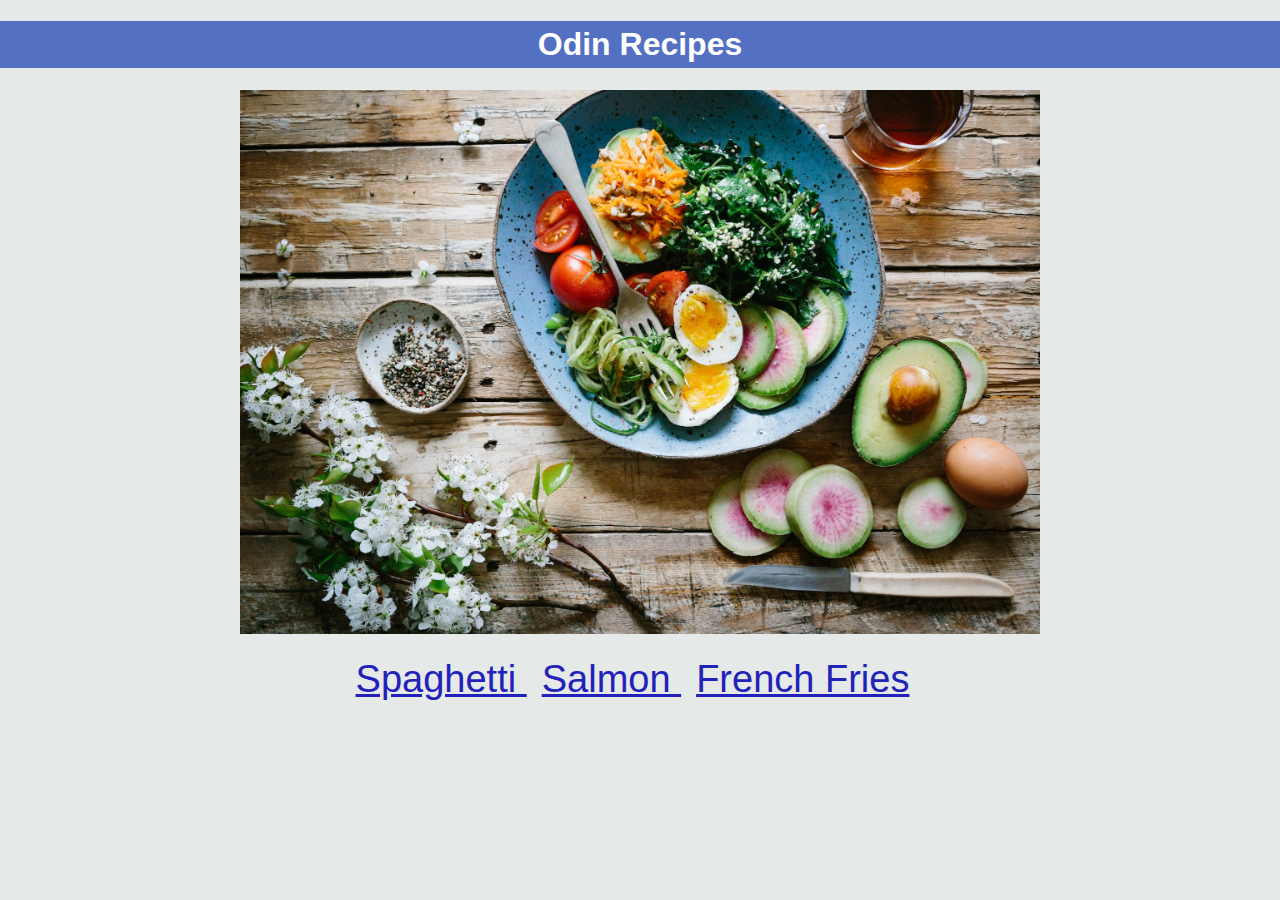
<file: index.html>
<!DOCTYPE html>
<html lang="en">
<head>
    <link rel="stylesheet" href="styles.css">
    <meta charset="UTF-8">
    <meta http-equiv="X-UA-Compatible" content="IE=edge">
    <meta name="viewport" content="width=device-width, initial-scale=1.0">
    <title>Odin Recipes</title>
</head>
<body>
    <h1>Odin Recipes</h1>
    <img class="large-img" src="./images/recipes.jpg" alt="Recipes">
    <div class="recipes">
        <a href="recipes/spaghetti.html">Spaghetti </a>
        <a href="recipes/salmon.html">Salmon </a>
        <a href="recipes/fries.html">French Fries</a>
    </div>
</body>
</html>
</file>
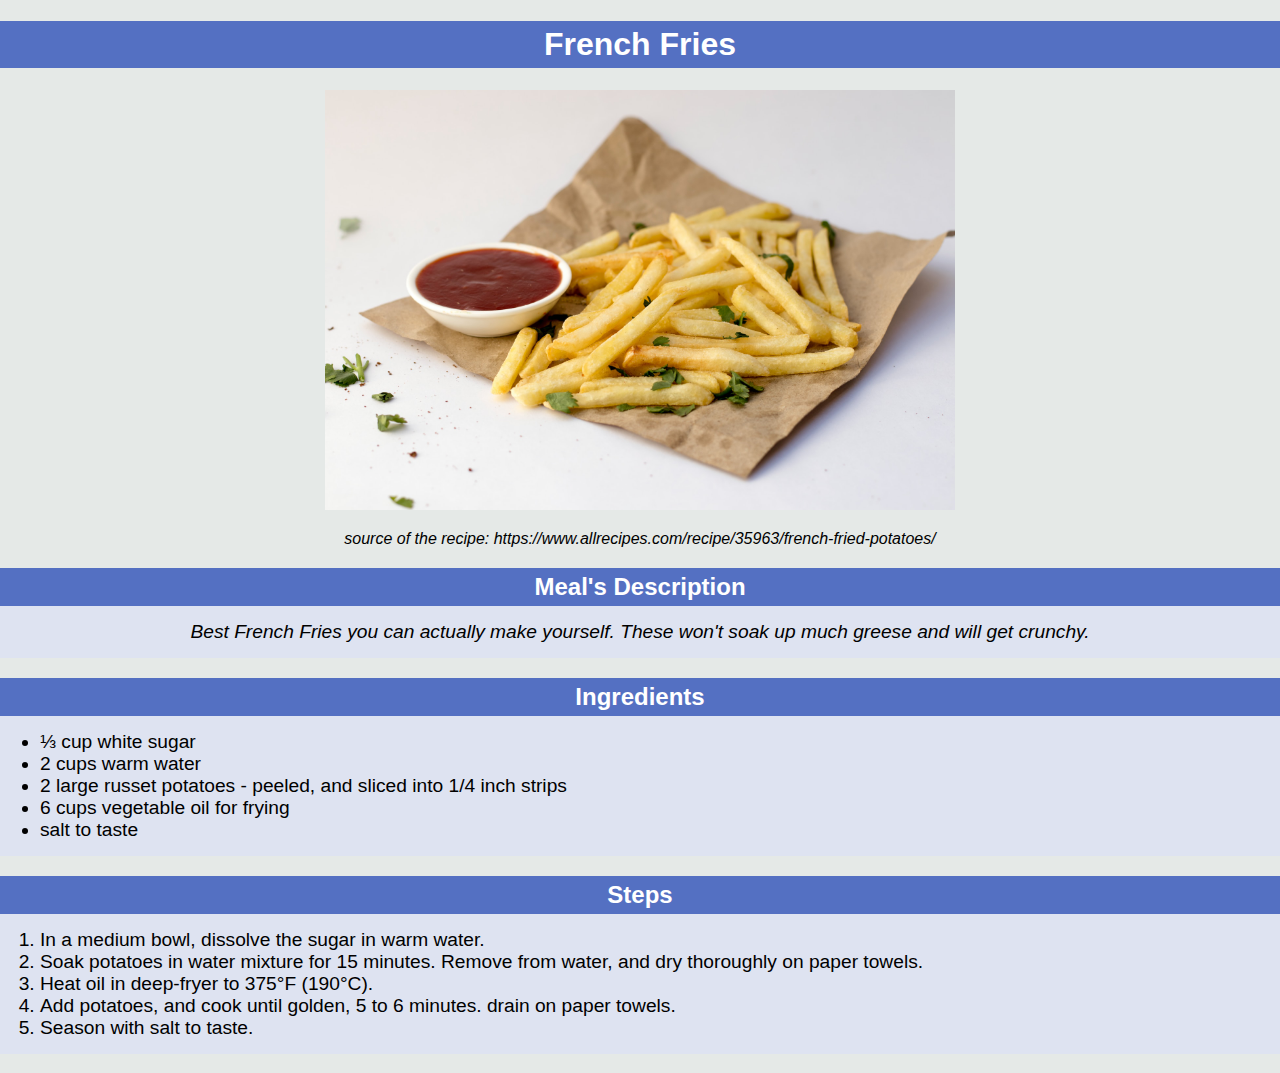
<file: recipes/fries.html>
<!DOCTYPE html>
<html lang="en">
<head>
    <link rel="stylesheet" href="../styles.css">
    <meta charset="UTF-8">
    <meta http-equiv="X-UA-Compatible" content="IE=edge">
    <meta name="viewport" content="width=device-width, initial-scale=1.0">
    <title>Spaghetti Recipe</title>
</head>
<body>
    <h1>French Fries</h1>
    <img src="../images/french_fries.jpg" alt="Delicious French Fries">
    <p><em>source of the recipe: https://www.allrecipes.com/recipe/35963/french-fried-potatoes/</em></p>

    <h2>Meal's Description</h2>
    <p class="desc">Best French Fries you can actually make yourself. These won't soak up much greese and will get crunchy.</p>

    <h2>Ingredients</h2>
    <ul class="ingredients">
        <li>⅓ cup white sugar</1i>
        <li>2 cups warm water</li>
        <li>2 large russet potatoes - peeled, and sliced into 1/4 inch strips</li>
        <li>6 cups vegetable oil for frying</li>
        <li>salt to taste</li>
    </ul>

    <h2>Steps</h2>
    <ol class="steps">
        <li>In a medium bowl, dissolve the sugar in warm water.</li>
        <li>Soak potatoes in water mixture for 15 minutes. Remove from water, and dry thoroughly on paper towels.</li>
        <li>Heat oil in deep-fryer to 375°F (190°C).</li>
        <li>Add potatoes, and cook until golden, 5 to 6 minutes. drain on paper towels.</li>
        <li>Season with salt to taste.</li>
    </ol>
</body>
</html>
</file>
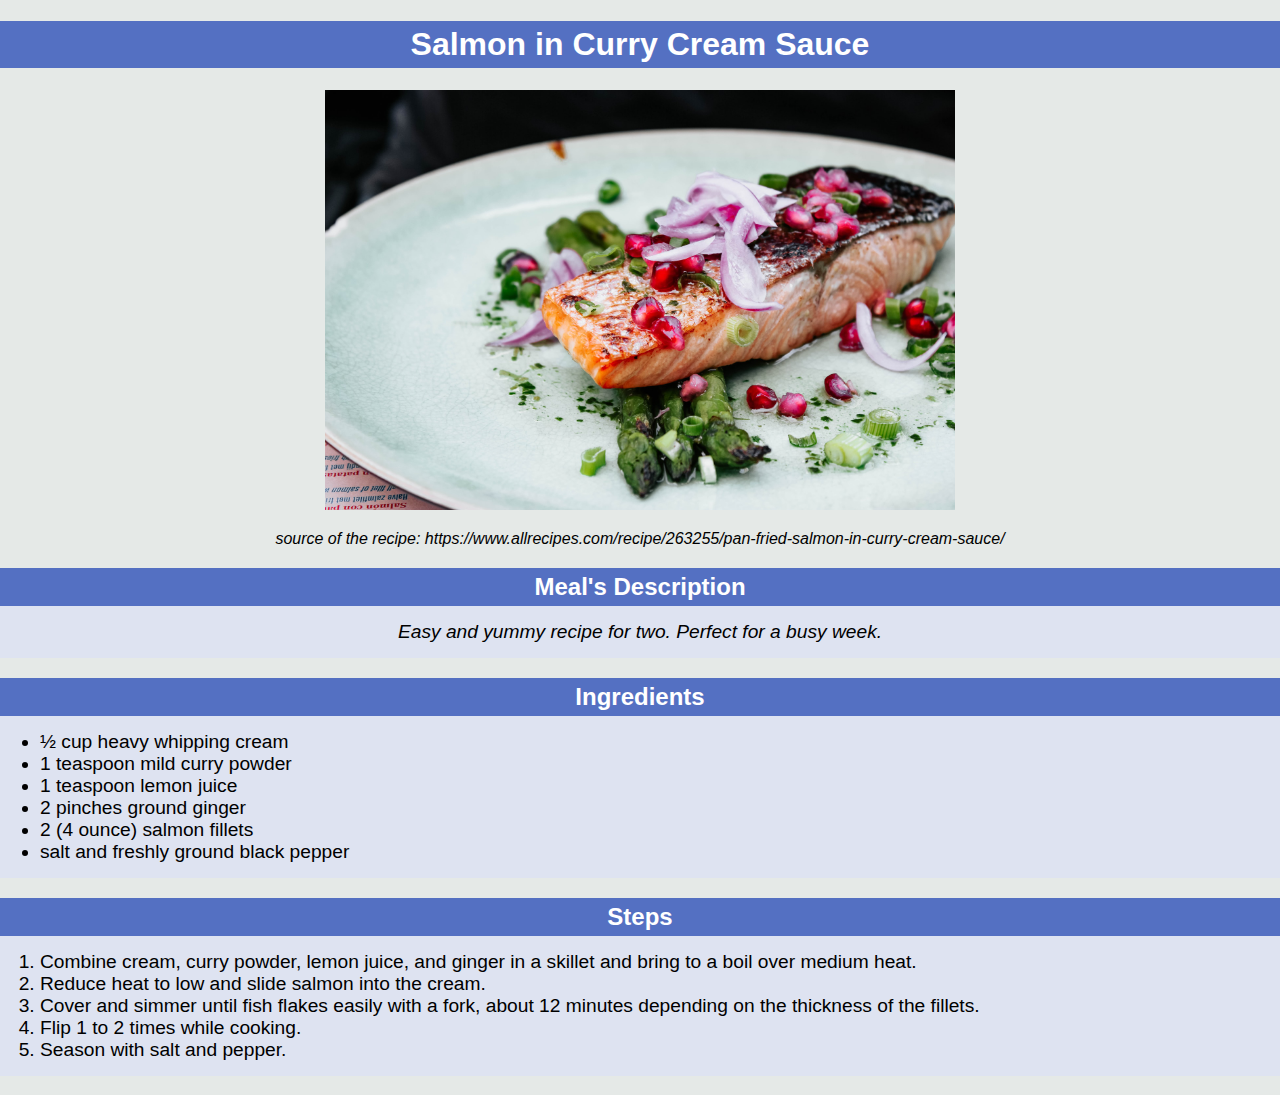
<file: recipes/salmon.html>
<!DOCTYPE html>
<html lang="en">
<head>
    <link rel="stylesheet" href="../styles.css">
    <meta charset="UTF-8">
    <meta http-equiv="X-UA-Compatible" content="IE=edge">
    <meta name="viewport" content="width=device-width, initial-scale=1.0">
    <title>Spaghetti Recipe</title>
</head>
<body>
    <h1>Salmon in Curry Cream Sauce</h1>
    <img src="../images/salmon.jpg" alt="Delicious Salmon">
    <p><em>source of the recipe: https://www.allrecipes.com/recipe/263255/pan-fried-salmon-in-curry-cream-sauce/</em></p>

    <h2>Meal's Description</h2>
    <p class="desc">Easy and yummy recipe for two. Perfect for a busy week.</p>

    <h2>Ingredients</h2>
    <ul class="ingredients">
        <li>½ cup heavy whipping cream</1i>
        <li>1 teaspoon mild curry powder</li>
        <li>1 teaspoon lemon juice</li>
        <li>2 pinches ground ginger</li>
        <li>2 (4 ounce) salmon fillets</li>
        <li>salt and freshly ground black pepper</li>
    </ul>

    <h2>Steps</h2>
    <ol class="steps">
        <li>Combine cream, curry powder, lemon juice, and ginger in a skillet and bring to a boil over medium heat.</li>
        <li>Reduce heat to low and slide salmon into the cream.</li>
        <li>Cover and simmer until fish flakes easily with a fork, about 12 minutes depending on the thickness of the fillets.</li>
        <li>Flip 1 to 2 times while cooking.</li>
        <li>Season with salt and pepper.</li>
    </ol>
</body>
</html>
</file>
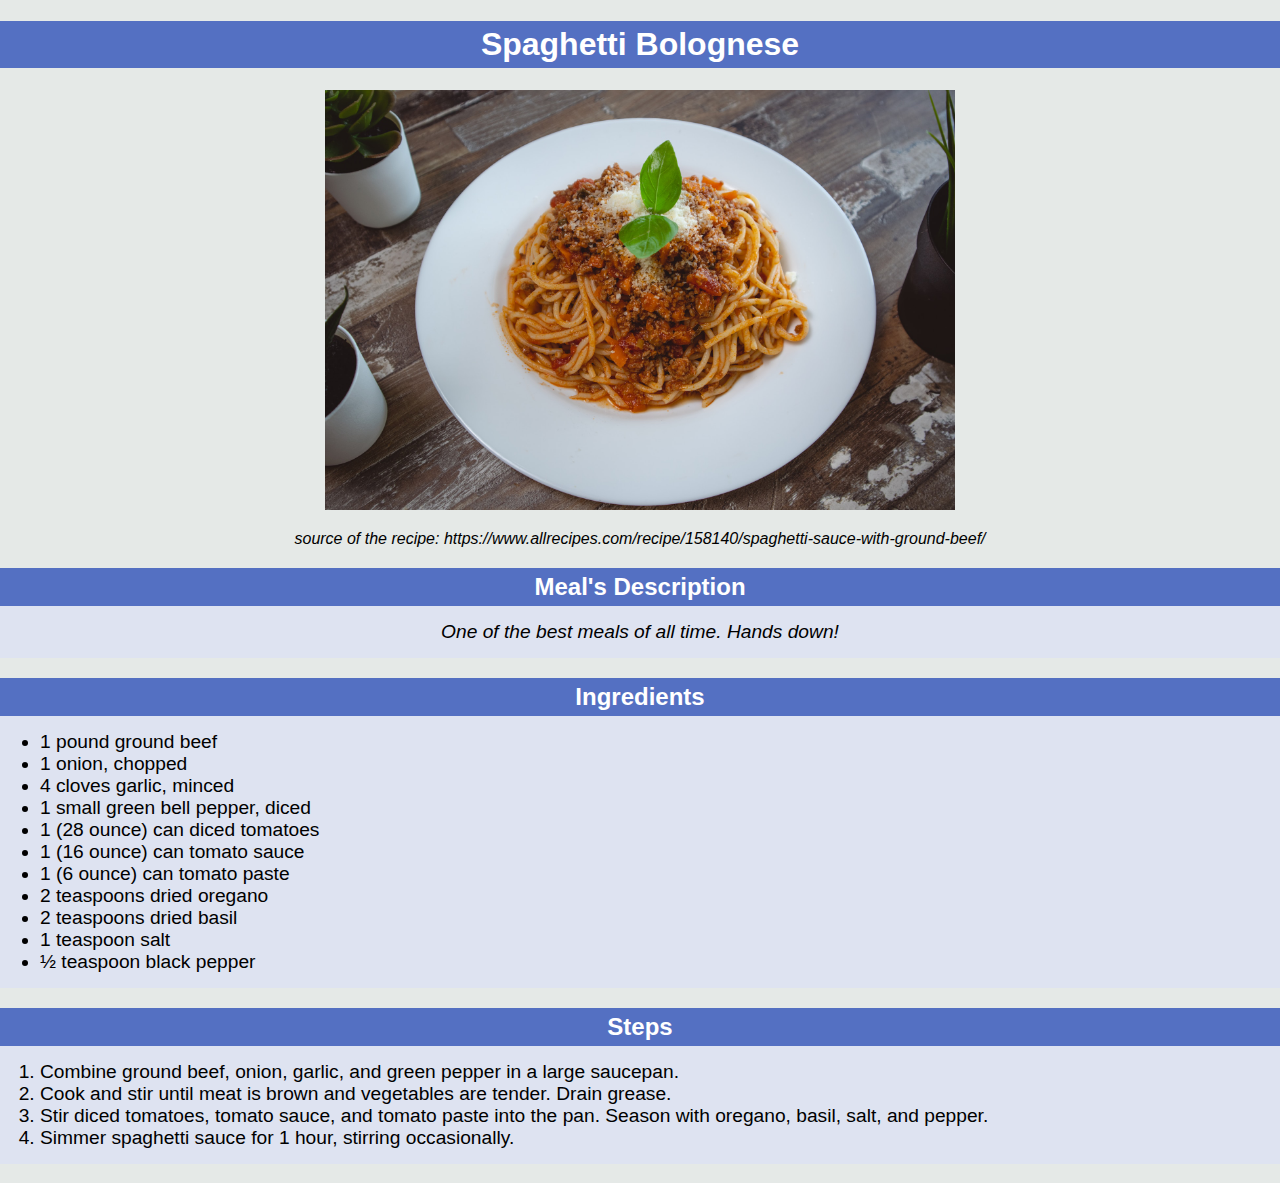
<file: recipes/spaghetti.html>
<!DOCTYPE html>
<html lang="en">
<head>
    <link rel="stylesheet" href="../styles.css">
    <meta charset="UTF-8">
    <meta http-equiv="X-UA-Compatible" content="IE=edge">
    <meta name="viewport" content="width=device-width, initial-scale=1.0">
    <title>Spaghetti Recipe</title>
</head>
<body>
    <h1>Spaghetti Bolognese</h1>
    <img src="../images/spaghetti.jpg" alt="Delicious Spaghetti">
    <p><em>source of the recipe: https://www.allrecipes.com/recipe/158140/spaghetti-sauce-with-ground-beef/</em></p>

    <h2>Meal's Description</h2>
    <p class="desc">One of the best meals of all time. Hands down!</p>

    <h2>Ingredients</h2>
    <ul class="ingredients">
        <li>1 pound ground beef</1i>
        <li>1 onion, chopped</li>
        <li>4 cloves garlic, minced</li>
        <li>1 small green bell pepper, diced</li>
        <li>1 (28 ounce) can diced tomatoes</li>
        <li>1 (16 ounce) can tomato sauce</li>
        <li>1 (6 ounce) can tomato paste</li>
        <li>2 teaspoons dried oregano</li>
        <li>2 teaspoons dried basil</li>
        <li>1 teaspoon salt</li>
        <li>½ teaspoon black pepper</li>
    </ul>

    <h2>Steps</h2>
    <ol class="steps">
        <li>Combine ground beef, onion, garlic, and green pepper in a large saucepan.</li>
        <li>Cook and stir until meat is brown and vegetables are tender. Drain grease.</li>
        <li>Stir diced tomatoes, tomato sauce, and tomato paste into the pan. Season with oregano, basil, salt, and pepper.</li>
        <li>Simmer spaghetti sauce for 1 hour, stirring occasionally.</li>
    </ol>
</body>
</html>
</file>
<file: styles.css>
body {
    margin: 0;
    text-align: center;
    font-family: Roboto, sans-serif;
    background-color: rgb(229, 233, 231);
}

.large-img {
    width: 95%;
    max-width: 800px;
    height: auto;
}

.recipes {
    margin-top: 20px;
}

a {
    margin-right: 15px;
    font-size: 38px;
    font-family: Helvetica, sans-serif;
    color: rgb(34, 34, 187);
}

h1,
h2 {
    color: white;
    background-color: #5470c2;
    padding: 5px;
}

h2 {
    margin-bottom: 0;
}

.desc {
    font-style: oblique;
    font-size: larger;
    padding: 15px 4px;
}

.desc, 
.ingredients, 
.steps {
    background-color: #dee3f1;
    margin-top: 0;
    padding-top: 15px;
    padding-bottom: 15px;
}

ul,
ol {
    font-size: larger;
    text-align: start;
}

img {
    width: 95%;
    max-width: 630px;
    height: auto;
}
</file>
